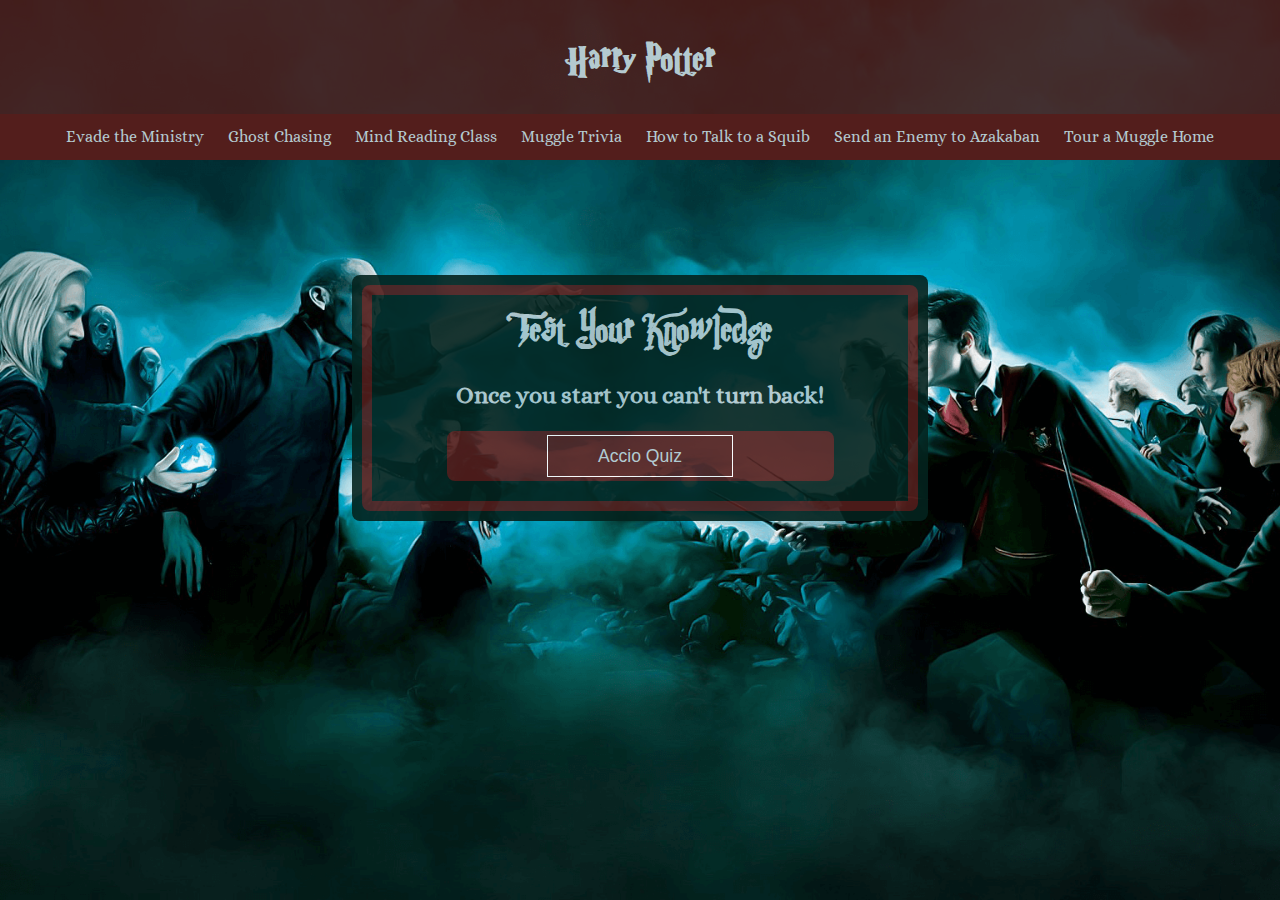
<file: src/main/resources/templates/index.html>
<!DOCTYPE html>
<html xmlns:th="http://www.thymeleaf.org">
  <head>
    <meta charset="utf-8"/>
    <meta name="viewport" content="width=device-width, initial-scale=1.0"/>
    <title>Harry Potter</title>
    <link rel="stylesheet" th:href="@{/css/normalize.css}" href="../static/css/normalize.css"/>
    <link href="https://fonts.googleapis.com/css?family=Alice" rel="stylesheet"/>
    <link rel="stylesheet" th:href="@{/css/style.css}" href="../static/css/style.css"/>

    <!--Favicon  -->
    <link rel="apple-touch-icon" sizes="57x57" href="../static/images/favicon/apple-icon-57x57.png" th:href="@{/images/favicon/apple-icon-57x57.png}"/>
    <link rel="apple-touch-icon" sizes="60x60" href="../static/images/favicon/apple-icon-60x60.png" th:href="@{/images/favicon/apple-icon-60x60.png}"/>
    <link rel="apple-touch-icon" sizes="72x72" href="../static/images/favicon/apple-icon-72x72.png" th:href="@{/images/favicon/apple-icon-72x72.png}"/>
    <link rel="apple-touch-icon" sizes="76x76" href="../static/images/favicon/apple-icon-76x76.png" th:href="@{/images/favicon/apple-icon-76x76.png}"/>
    <link rel="apple-touch-icon" sizes="114x114" href="../static/images/favicon/apple-icon-114x114.png" th:href="@{/images/favicon/apple-icon-114x114.png}"/>
    <link rel="apple-touch-icon" sizes="120x120" href="../static/images/favicon/apple-icon-120x120.png" th:href="@{/images/favicon/apple-icon-120x120.png}"/>
    <link rel="apple-touch-icon" sizes="144x144" href="../static/images/favicon/apple-icon-144x144.png" th:href="@{/images/favicon/apple-icon-144x144.png}"/>
    <link rel="apple-touch-icon" sizes="152x152" href="../static/images/favicon/apple-icon-152x152.png" th:href="@{/images/favicon/apple-icon-152x152.png}"/>
    <link rel="apple-touch-icon" sizes="180x180" href="../static/images/favicon/apple-icon-180x180.png" th:href="@{/images/favicon/apple-icon-180x180.png}"/>
    <link rel="icon" type="image/png" sizes="192x192"  href="../static/images/favicon/android-icon-192x192.png" th:href="@{/images/favicon/android-icon-192x192.png}"/>
    <link rel="icon" type="image/png" sizes="32x32" href="../static/images/favicon/favicon-32x32.png" th:href="@{/images/favicon/favicon-32x32.png}"/>
    <link rel="icon" type="image/png" sizes="96x96" href="../static/images/favicon/favicon-96x96.png" th:href="@{/images/favicon/favicon-96x96.png}"/>
    <link rel="icon" type="image/png" sizes="16x16" href="../static/images/favicon/favicon-16x16.png" th:href="@{/images/favicon/favicon-16x16.png}"/>
    <link rel="manifest" href="/manifest.json"/>
    <link rel="stylesheet" href="../static/css/normalize.css" th:href="@{/css/normalize.css}"/>
    <link href="https://fonts.googleapis.com/css?family=Alice" rel="stylesheet"/>
    <!--<link rel="stylesheet" href="../static/css/style.css" th:href="@{/css/styles.css}"/>-->
    <meta name="msapplication-TileColor" content="#ffffff"/>
    <meta name="msapplication-TileImage" content="/ms-icon-144x144.png"/>
    <meta name="theme-color" content="#ffffff"/>

  </head>
  <body>

    <header>
      <h1>Harry Potter</h1>
      <div class="nav-desktop">
        <ul>
          <li><a href="http://www.atlasandboots.com/earths-most-remote-places/" target="_blank">Evade the Ministry</a></li>
          <li><a href="http://www.wikihow.com/See-Ghosts" target="_blank">Ghost Chasing</a></li>
          <li><a href="http://www.storypick.com/mind-reading-techniques/" target="_blank">Mind Reading Class</a></li>
          <li><a href="http://www.trivianation.com/the-10-most-common-trivia-questions/" target="_blank">Muggle Trivia</a></li>
          <li><a href="http://www.wikihow.com/Be-Polite" target="_blank">How to Talk to a Squib</a></li>
          <li><a href="https://www.ncdot.gov/dmv/" target="_blank">Send an Enemy to Azakaban</a></li>
          <li><a href="http://www.realtor.com/" target="_blank">Tour a Muggle Home</a></li>
        </ul>
      </div>
      <div class="nav-mobile">
        <div class="toggle">Popular Links for Wizards</div>
        <ul class="show-toggle">
          <li><a href="http://www.atlasandboots.com/earths-most-remote-places/" target="_blank">Evade the Ministry</a></li>
          <li><a href="http://www.wikihow.com/See-Ghosts" target="_blank">Ghost Chasing</a></li>
          <li><a href="http://www.storypick.com/mind-reading-techniques/" target="_blank">Mind Reading Class</a></li>
          <li><a href="http://www.trivianation.com/the-10-most-common-trivia-questions/" target="_blank">Muggle Trivia</a></li>
          <li><a href="http://www.wikihow.com/Be-Polite" target="_blank">How to Talk to a Squib</a></li>
          <li><a href="https://www.ncdot.gov/dmv/" target="_blank">Send an Enemy to Azakaban</a></li>
          <li><a href="http://www.realtor.com/" target="_blank">Tour a Muggle Home</a></li>
        </ul>
      </div>
    </header>

    <article>
      <div class="container">
        <div class="quiz-container">
          <h2>Test Your Knowledge</h2>
          <h3>Once you start you can't turn back!</h3>
          <button><a th:href="@{'/question'}" href="questions.html" class="link-page">Accio Quiz</a></button>
        </div>
      </div>
    </article>


    <script src="https://ajax.googleapis.com/ajax/libs/jquery/3.1.1/jquery.min.js"></script>
    <script th:src="@{/js/script.js}" src="../static/js/script.js"/>
  </body>
</html>
</file>
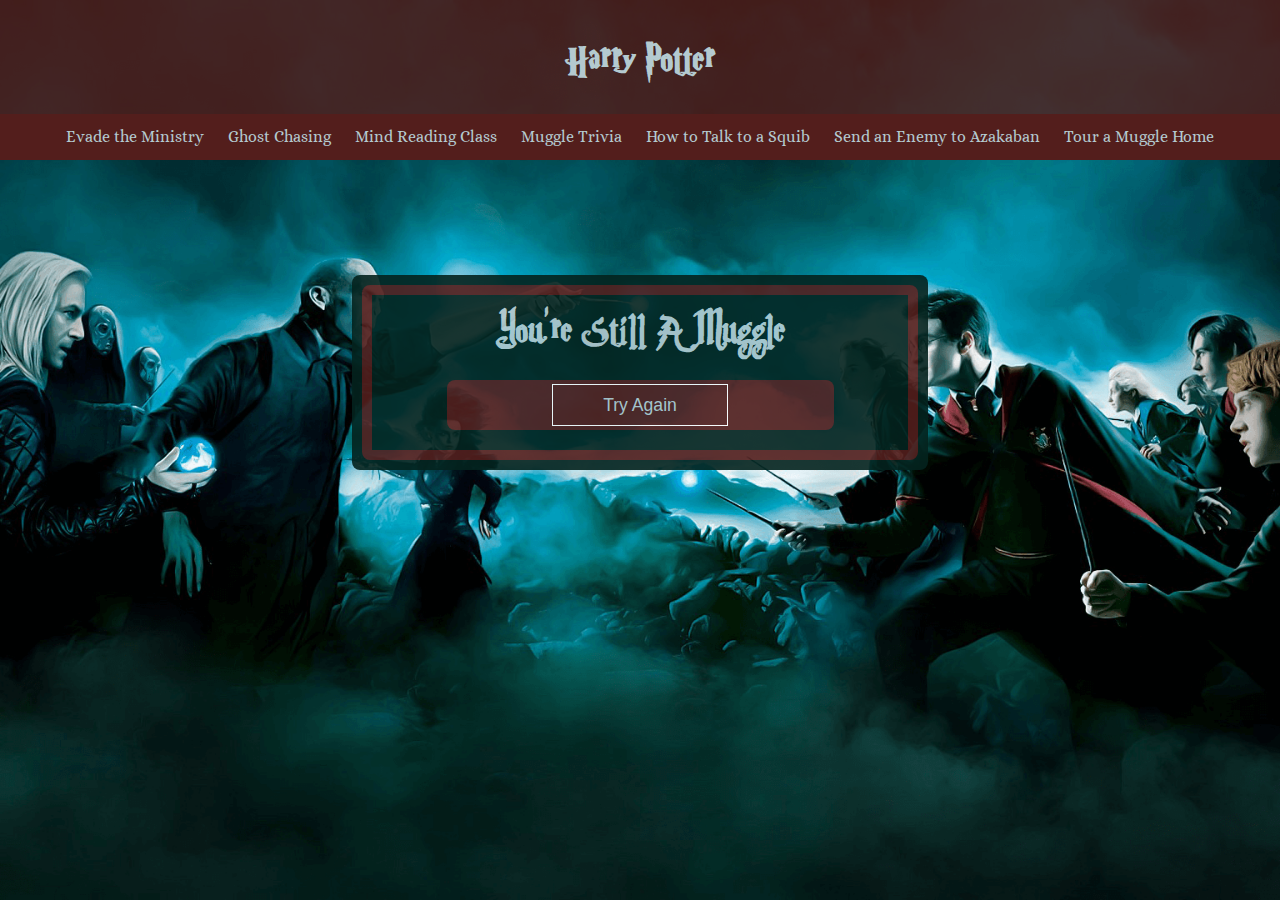
<file: src/main/resources/templates/end.html>
<!DOCTYPE html>
<html xmlns:th="http://www.thymeleaf.org">
  <head>
    <meta charset="utf-8"/>
    <meta name="viewport" content="width=device-width, initial-scale=1.0"/>
    <title>Harry Potter</title>
    <!-- <link rel="stylesheet" href="../static/css/normalize.css" th:href="@{/css/normalize.css}> -->
    <link rel="stylesheet" th:href="@{/css/normalize.css}" href="../static/css/normalize.css"/>
    <link href="https://fonts.googleapis.com/css?family=Alice" rel="stylesheet"/>
    <link rel="stylesheet" th:href="@{/css/style.css}" href="../static/css/style.css"/>

    <!--Favicon  -->
    <link rel="apple-touch-icon" sizes="57x57" href="../static/images/favicon/apple-icon-57x57.png" th:href="@{/images/favicon/apple-icon-57x57.png}"/>
    <link rel="apple-touch-icon" sizes="60x60" href="../static/images/favicon/apple-icon-60x60.png" th:href="@{/images/favicon/apple-icon-60x60.png}"/>
    <link rel="apple-touch-icon" sizes="72x72" href="../static/images/favicon/apple-icon-72x72.png" th:href="@{/images/favicon/apple-icon-72x72.png}"/>
    <link rel="apple-touch-icon" sizes="76x76" href="../static/images/favicon/apple-icon-76x76.png" th:href="@{/images/favicon/apple-icon-76x76.png}"/>
    <link rel="apple-touch-icon" sizes="114x114" href="../static/images/favicon/apple-icon-114x114.png" th:href="@{/images/favicon/apple-icon-114x114.png}"/>
    <link rel="apple-touch-icon" sizes="120x120" href="../static/images/favicon/apple-icon-120x120.png" th:href="@{/images/favicon/apple-icon-120x120.png}"/>
    <link rel="apple-touch-icon" sizes="144x144" href="../static/images/favicon/apple-icon-144x144.png" th:href="@{/images/favicon/apple-icon-144x144.png}"/>
    <link rel="apple-touch-icon" sizes="152x152" href="../static/images/favicon/apple-icon-152x152.png" th:href="@{/images/favicon/apple-icon-152x152.png}"/>
    <link rel="apple-touch-icon" sizes="180x180" href="../static/images/favicon/apple-icon-180x180.png" th:href="@{/images/favicon/apple-icon-180x180.png}"/>
    <link rel="icon" type="image/png" sizes="192x192"  href="../static/images/favicon/android-icon-192x192.png" th:href="@{/images/favicon/android-icon-192x192.png}"/>
    <link rel="icon" type="image/png" sizes="32x32" href="../static/images/favicon/favicon-32x32.png" th:href="@{/images/favicon/favicon-32x32.png}"/>
    <link rel="icon" type="image/png" sizes="96x96" href="../static/images/favicon/favicon-96x96.png" th:href="@{/images/favicon/favicon-96x96.png}"/>
    <link rel="icon" type="image/png" sizes="16x16" href="../static/images/favicon/favicon-16x16.png" th:href="@{/images/favicon/favicon-16x16.png}"/>
    <link rel="manifest" href="/manifest.json"/>
    <link rel="stylesheet" href="../static/css/normalize.css" th:href="@{/css/normalize.css}"/>
    <link href="https://fonts.googleapis.com/css?family=Alice" rel="stylesheet"/>
    <!--<link rel="stylesheet" href="../static/css/style.css" th:href="@{/css/styles.css}"/>-->
    <meta name="msapplication-TileColor" content="#ffffff"/>
    <meta name="msapplication-TileImage" content="/ms-icon-144x144.png"/>
    <meta name="theme-color" content="#ffffff"/>


  </head>
  <body>

    <header>
      <h1>Harry Potter</h1>
      <div class="nav-desktop">
        <ul>
          <li><a href="http://www.atlasandboots.com/earths-most-remote-places/" target="_blank">Evade the Ministry</a></li>
          <li><a href="http://www.wikihow.com/See-Ghosts" target="_blank">Ghost Chasing</a></li>
          <li><a href="http://www.storypick.com/mind-reading-techniques/" target="_blank">Mind Reading Class</a></li>
          <li><a href="http://www.trivianation.com/the-10-most-common-trivia-questions/" target="_blank">Muggle Trivia</a></li>
          <li><a href="http://www.wikihow.com/Be-Polite" target="_blank">How to Talk to a Squib</a></li>
          <li><a href="https://www.ncdot.gov/dmv/" target="_blank">Send an Enemy to Azakaban</a></li>
          <li><a href="http://www.realtor.com/" target="_blank">Tour a Muggle Home</a></li>
        </ul>
      </div>
      <div class="nav-mobile">
        <div class="toggle">Popular Links for Wizards</div>
        <ul class="show-toggle">
          <li><a href="http://www.atlasandboots.com/earths-most-remote-places/" target="_blank">Evade the Ministry</a></li>
          <li><a href="http://www.wikihow.com/See-Ghosts" target="_blank">Ghost Chasing</a></li>
          <li><a href="http://www.storypick.com/mind-reading-techniques/" target="_blank">Mind Reading Class</a></li>
          <li><a href="http://www.trivianation.com/the-10-most-common-trivia-questions/" target="_blank">Muggle Trivia</a></li>
          <li><a href="http://www.wikihow.com/Be-Polite" target="_blank">How to Talk to a Squib</a></li>
          <li><a href="https://www.ncdot.gov/dmv/" target="_blank">Send an Enemy to Azakaban</a></li>
          <li><a href="http://www.realtor.com/" target="_blank">Tour a Muggle Home</a></li>
        </ul>
      </div>
    </header>

    <article>
      <div class="container">
        <div class="quiz-container">
          <h2>You're Still A Muggle</h2>
          <!-- <h3>Once you start you can't turn back!</h3> -->
          <button><a th:href="@{'index'}" href="index.html" class="link-page">Try Again</a></button>
        </div>
      </div>
    </article>


    <script src="https://ajax.googleapis.com/ajax/libs/jquery/3.1.1/jquery.min.js"></script>
    <script th:src="@{/js/script.js}" src="../static/js/script.js"></script>
  </body>
</html>
</file>
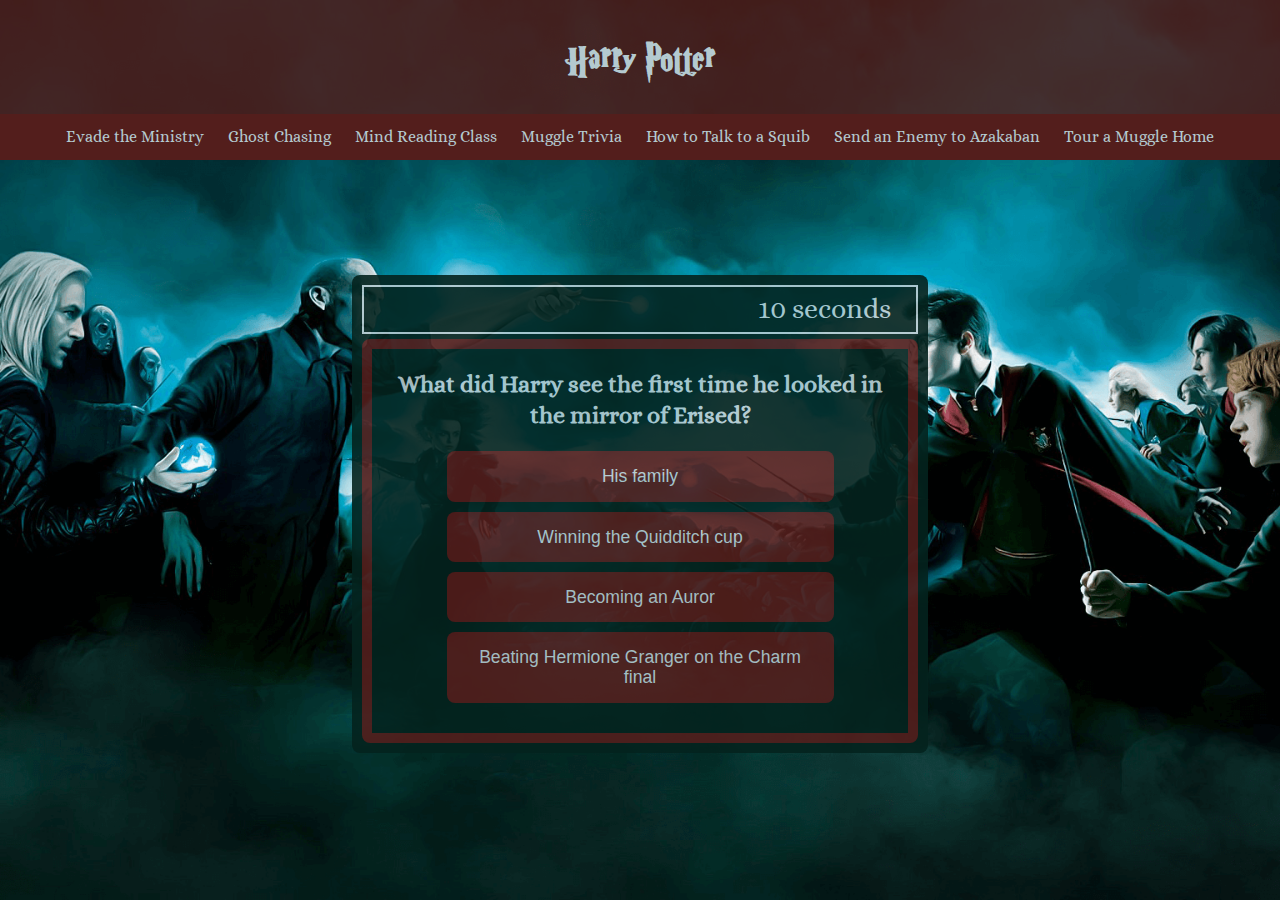
<file: src/main/resources/templates/questions.html>
<!DOCTYPE html>
<html xmlns:th="http://www.thymeleaf.org">
  <head>
    <meta charset="utf-8"/>
    <meta name="viewport" content="width=device-width, initial-scale=1.0"/>
    <title>Harry Potter</title>
    <link rel="stylesheet" th:href="@{/css/normalize.css}" href="../static/css/normalize.css"/>
    <link href="https://fonts.googleapis.com/css?family=Alice" rel="stylesheet"/>
    <link rel="stylesheet" th:href="@{/css/style.css}" href="../static/css/style.css"/>

    <!--Favicon  -->
    <link rel="apple-touch-icon" sizes="57x57" href="../static/images/favicon/apple-icon-57x57.png" th:href="@{/images/favicon/apple-icon-57x57.png}"/>
    <link rel="apple-touch-icon" sizes="60x60" href="../static/images/favicon/apple-icon-60x60.png" th:href="@{/images/favicon/apple-icon-60x60.png}"/>
    <link rel="apple-touch-icon" sizes="72x72" href="../static/images/favicon/apple-icon-72x72.png" th:href="@{/images/favicon/apple-icon-72x72.png}"/>
    <link rel="apple-touch-icon" sizes="76x76" href="../static/images/favicon/apple-icon-76x76.png" th:href="@{/images/favicon/apple-icon-76x76.png}"/>
    <link rel="apple-touch-icon" sizes="114x114" href="../static/images/favicon/apple-icon-114x114.png" th:href="@{/images/favicon/apple-icon-114x114.png}"/>
    <link rel="apple-touch-icon" sizes="120x120" href="../static/images/favicon/apple-icon-120x120.png" th:href="@{/images/favicon/apple-icon-120x120.png}"/>
    <link rel="apple-touch-icon" sizes="144x144" href="../static/images/favicon/apple-icon-144x144.png" th:href="@{/images/favicon/apple-icon-144x144.png}"/>
    <link rel="apple-touch-icon" sizes="152x152" href="../static/images/favicon/apple-icon-152x152.png" th:href="@{/images/favicon/apple-icon-152x152.png}"/>
    <link rel="apple-touch-icon" sizes="180x180" href="../static/images/favicon/apple-icon-180x180.png" th:href="@{/images/favicon/apple-icon-180x180.png}"/>
    <link rel="icon" type="image/png" sizes="192x192"  href="../static/images/favicon/android-icon-192x192.png" th:href="@{/images/favicon/android-icon-192x192.png}"/>
    <link rel="icon" type="image/png" sizes="32x32" href="../static/images/favicon/favicon-32x32.png" th:href="@{/images/favicon/favicon-32x32.png}"/>
    <link rel="icon" type="image/png" sizes="96x96" href="../static/images/favicon/favicon-96x96.png" th:href="@{/images/favicon/favicon-96x96.png}"/>
    <link rel="icon" type="image/png" sizes="16x16" href="../static/images/favicon/favicon-16x16.png" th:href="@{/images/favicon/favicon-16x16.png}"/>
    <link rel="manifest" href="/manifest.json"/>
    <link rel="stylesheet" href="../static/css/normalize.css" th:href="@{/css/normalize.css}"/>
    <link href="https://fonts.googleapis.com/css?family=Alice" rel="stylesheet"/>
    <!--<link rel="stylesheet" href="../static/css/style.css" th:href="@{/css/styles.css}"/>-->
    <meta name="msapplication-TileColor" content="#ffffff"/>
    <meta name="msapplication-TileImage" content="/ms-icon-144x144.png"/>
    <meta name="theme-color" content="#ffffff"/>

  </head>
  <body>

    <header>
      <h1>Harry Potter</h1>
      <div class="nav-desktop">
        <ul>
          <li><a href="http://www.atlasandboots.com/earths-most-remote-places/" target="_blank">Evade the Ministry</a></li>
          <li><a href="http://www.wikihow.com/See-Ghosts" target="_blank">Ghost Chasing</a></li>
          <li><a href="http://www.storypick.com/mind-reading-techniques/" target="_blank">Mind Reading Class</a></li>
          <li><a href="http://www.trivianation.com/the-10-most-common-trivia-questions/" target="_blank">Muggle Trivia</a></li>
          <li><a href="http://www.wikihow.com/Be-Polite" target="_blank">How to Talk to a Squib</a></li>
          <li><a href="https://www.ncdot.gov/dmv/" target="_blank">Send an Enemy to Azakaban</a></li>
          <li><a href="http://www.realtor.com/" target="_blank">Tour a Muggle Home</a></li>
        </ul>
      </div>
      <div class="nav-mobile">
        <div class="toggle">Popular Links for Wizards</div>
        <ul class="show-toggle">
          <li><a href="http://www.atlasandboots.com/earths-most-remote-places/" target="_blank">Evade the Ministry</a></li>
          <li><a href="http://www.wikihow.com/See-Ghosts" target="_blank">Ghost Chasing</a></li>
          <li><a href="http://www.storypick.com/mind-reading-techniques/" target="_blank">Mind Reading Class</a></li>
          <li><a href="http://www.trivianation.com/the-10-most-common-trivia-questions/" target="_blank">Muggle Trivia</a></li>
          <li><a href="http://www.wikihow.com/Be-Polite" target="_blank">How to Talk to a Squib</a></li>
          <li><a href="https://www.ncdot.gov/dmv/" target="_blank">Send an Enemy to Azakaban</a></li>
          <li><a href="http://www.realtor.com/" target="_blank">Tour a Muggle Home</a></li>
        </ul>
      </div>
    </header>

    <article class="style-question">
      <div class="container">
        <div class="timer">10 seconds</div>
        <div class="quiz-container" th:each="question : ${questions}">
          <form>
          <h3 id="question" th:text="${question.question}">What did Harry see the first time he looked in the mirror of Erised?</h3>
          <button id="answer1"><a th:href="@{'/question/1'}"></a><p th:text="${question.answer}"> His family</p></button>
          <button id="answer2"><a th:href="@{'/question/2'}"></a><p th:text="${question.answer1}"> Winning the Quidditch cup</p></button>
          <button id="answer3"><a th:href="@{'/question/3'}"></a><p th:text="${question.answer2}"> Becoming an Auror</p></button>
          <button id="answer4"><a th:href="@{'/question/4'}"></a><p th:text="${question.answer3}"> Beating Hermione Granger on the Charm final</p></button>
          </form>
      </div>
      </div>
    </article>


    <script src="https://ajax.googleapis.com/ajax/libs/jquery/3.1.1/jquery.min.js"></script>
    <script th:src="@{/js/script.js}" src="../static/js/script.js"></script>
    <script th:src="@{/js/question.js}" src="../static/js/question.js"></script>
  </body>
</html>
</file>
<file: src/main/resources/static/css/style.css>
@charset "UTF-8";
@font-face {
  font-family: 'Conv_ParryHotter';
  src: url("ParryHotter.eot");
  src: local("☺"), url("../fonts/ParryHotter.woff") format("woff"), url("../fonts/ParryHotter.ttf") format("truetype"), url("../fonts/ParryHotter.svg") format("svg");
  font-weight: normal;
  font-style: normal; }
.nav-desktop {
  background: #531E1C; }
  .nav-desktop ul {
    text-align: center;
    padding: 10px; }
    .nav-desktop ul li {
      display: inline-block; }
      .nav-desktop ul li a {
        margin: 10px;
        line-height: 1.6;
        border-bottom: 2px solid transparent; }
      .nav-desktop ul li a:hover {
        padding-bottom: 2px;
        border-bottom-color: #B4CAD0; }

.nav-mobile {
  background: #531E1C;
  text-align: center;
  display: none; }
  .nav-mobile ul {
    text-align: center;
    display: none;
    padding-bottom: 15px; }
    .nav-mobile ul li a {
      display: block;
      padding: 7px 0; }
    .nav-mobile ul li a:hover {
      text-decoration: underline; }

.toggle {
  font-family: 'Conv_ParryHotter',Sans-Serif;
  padding: 10px 0;
  cursor: pointer; }

* {
  margin: 0;
  padding: 0; }

body {
  font-family: 'Alice', serif;
  background-image: url("../images/wand-battle-rs.png");
  background-repeat: no-repeat;
  background-position: center;
  background-attachment: fixed;
  background-size: cover;
  height: 100vh;
  color: #B4CAD0;
  font-size: 16px;
  line-height: 1.6; }

h1 {
  font-family: 'Conv_ParryHotter',Sans-Serif;
  text-align: center;
  margin: 0;
  font-size: 3.25rem; }

h2 {
  font-family: 'Conv_ParryHotter',Sans-Serif;
  text-align: center;
  font-size: 2rem;
  line-height: 1.4; }

h3 {
  text-align: center;
  font-size: 1.5rem;
  line-height: 1.3; }

h4 {
  font-size: 1.15rem; }

h5 {
  font-size: 1rem; }

h6 {
  font-size: .8rem; }

a {
  color: #B4CAD0;
  text-decoration: none; }

button {
  background: #531E1C;
  padding: 15px;
  border: none;
  border-radius: 8px;
  cursor: pointer;
  outline: none; }
  button .link-page {
    padding: 10px 50px;
    border: 1px solid white; }

button:hover {
  background: #B4CAD0; }
  button:hover a, button:hover p {
    color: #531E1C; }

header {
  background-color: rgba(83, 30, 28, 0.8);
  padding-top: 20px; }

article {
  position: relative;
  top: 10%;
  width: 45%;
  margin: 2% auto; }
  article .container {
    background: #04231E;
    opacity: .9;
    padding: 10px;
    border-radius: 8px;
    margin-bottom: 10%; }
    article .container .timer {
      font-size: 1.75rem;
      width: auto;
      text-align: right;
      padding: 0 25px;
      margin-bottom: 5px;
      border: 2px solid #B4CAD0; }
    article .container .quiz-container {
      border: 10px solid #531E1C;
      border-radius: 8px;
      height: 90%;
      padding: 20px 10px; }
      article .container .quiz-container h2, article .container .quiz-container h3 {
        margin-bottom: 20px; }
      article .container .quiz-container button {
        width: 75%;
        margin-left: 12.5%;
        font-size: 1.1rem; }

.style-question button {
  width: 75%;
  display: block;
  margin: 10px auto;
  color: #B4CAD0; }
.style-question button:hover {
  background: #B4CAD0; }
  .style-question button:hover p {
    color: #531E1C; }

@media (max-width: 768px) {
  article {
    width: 75%; }
    article .container .timer {
      font-size: 1.5rem; }

  h2, h3, button {
    margin-bottom: 10px; }

  h2 {
    font-size: 1.5rem;
    line-height: 1.4; }

  h3 {
    font-size: 1.3rem;
    line-height: 1.3; }

  button {
    width: 85%;
    display: block;
    margin: 10px auto;
    color: #B4CAD0; }
    button p {
      font-size: .9rem; } }
@media (max-width: 625px) {
  .nav-desktop {
    display: none; }

  .nav-mobile {
    display: block; }

  h2, h3, button {
    margin-bottom: 5px; }

  article {
    width: 85%; } }

/*# sourceMappingURL=style.css.map */
</file>
